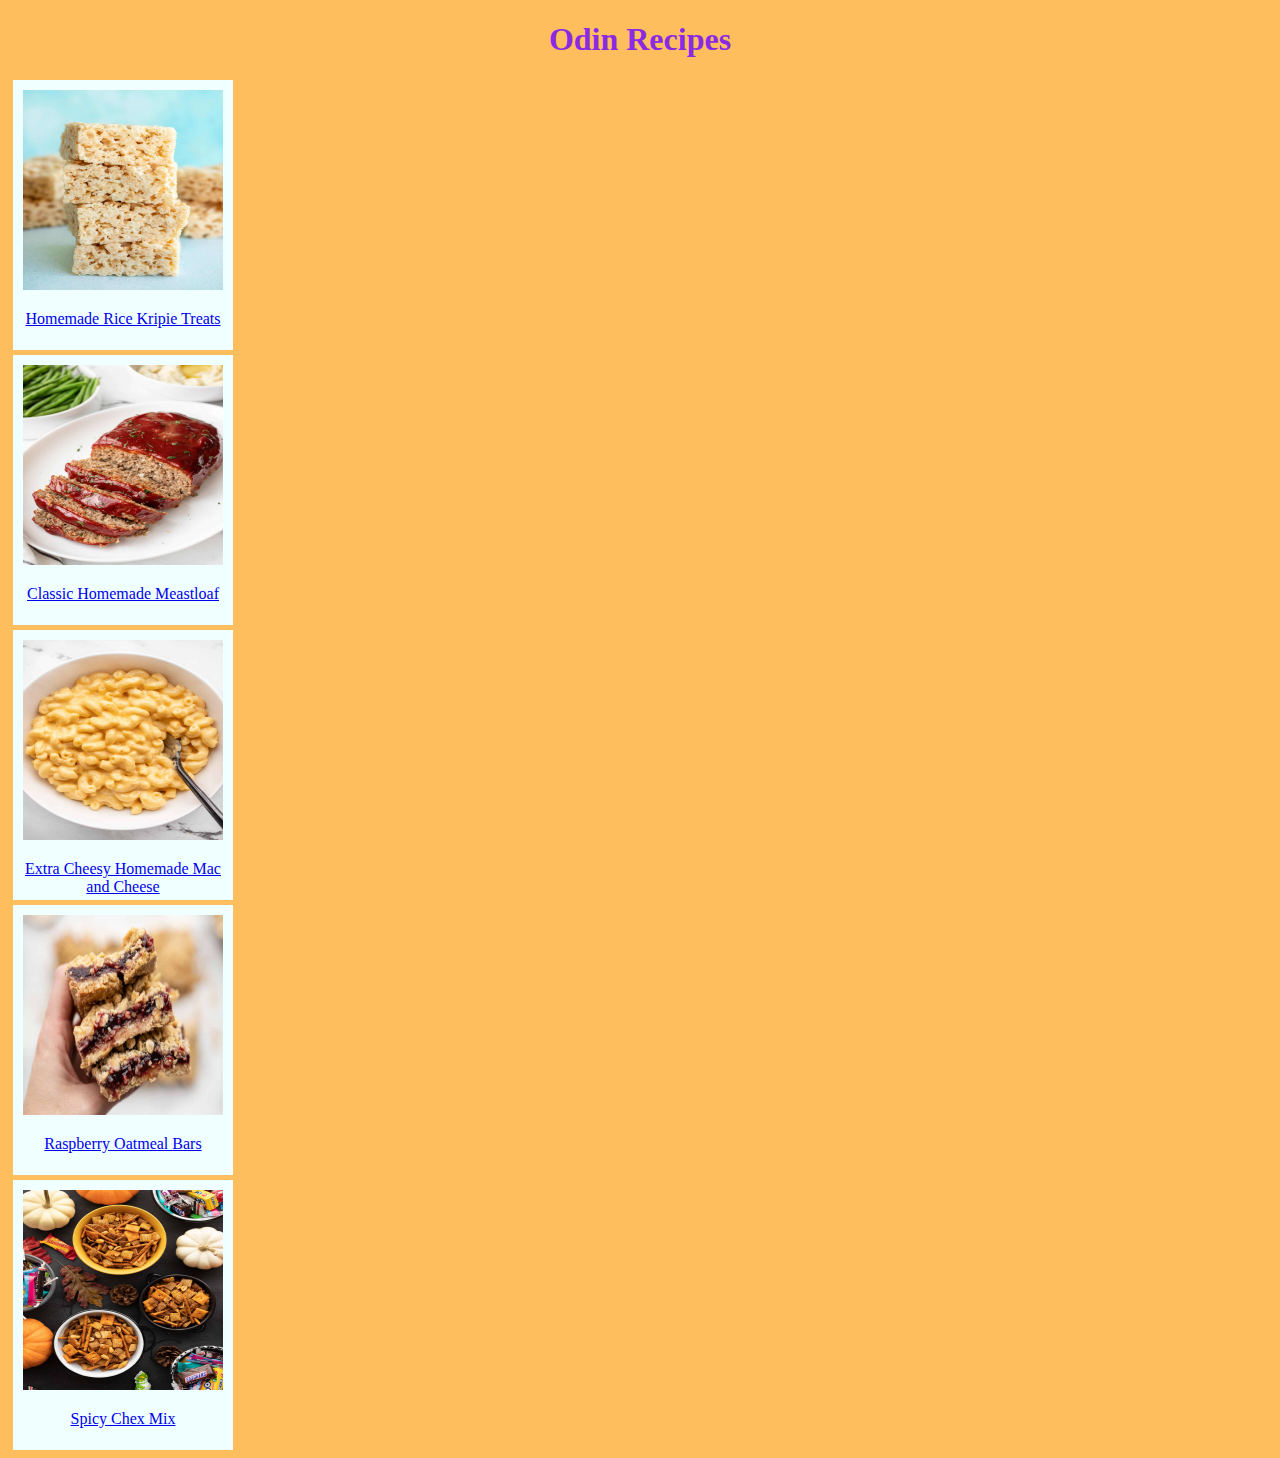
<file: index.html>
<!DOCTYPE html>
<html lang="en">
<head>
    <meta charset="UTF-8">
    <meta http-equiv="X-UA-Compatible" content="IE=edge">
    <meta name="viewport" content="width=device-width, initial-scale=1.0">
    <link rel="stylesheet" href="./css/style.css">
    <title>Odin Recipes</title>
</head>
<body>
    <h1>Odin Recipes</h1>

    <div class="content">
        
        <div class="recipe">
            <a href="./recipes/homemade-rice-kripie-treats.html"><img src="./images/Rice-Krispie-Treats.jpg" alt="Homemade Rice Kripie Treats"></a>
            <a href="./recipes/homemade-rice-kripie-treats.html"><p>Homemade Rice Kripie Treats</p></a>
        </div>
            
         <div class="recipe">
            <a href="./recipes/classic-homemade-meatloaf.html"><img src="./images/Classic-Meatloaf.jpg" alt="Classic Homemade Meastloaf"></a>
            <a href="./recipes/classic-homemade-meatloaf.html"><p>Classic Homemade Meastloaf</p></a>
        </div>
            
        <div class="recipe">
            <a href="./recipes/extra-cheesy-homemade-mac-and-cheese.html"><img src="./images/Homemade-Mac-and-Cheese.jpg" alt="xtra Cheesy Homemade Mac and Cheese"></a>
            <a href="./recipes/extra-cheesy-homemade-mac-and-cheese.html"><p>Extra Cheesy Homemade Mac and Cheese</p></a>
        </div>
                      
        <div class="recipe">
            <a href="./recipes/raspberry-oatmeal-bars.html"><img src="./images/Raspberry-Oatmeal-Bars.jpg" alt="Raspberry Oatmeal Bars"></a>
            <a href="./recipes/raspberry-oatmeal-bars.html"><p>Raspberry Oatmeal Bars</p></a>
        </div>
                       
        <div class="recipe">
            <a href="./recipes/spicy-chex-mix.html"><img src="./images/Spicy-Chex-Mix.jpg" alt="Spicy Chex Mix"></a>
            <a href="./recipes/spicy-chex-mix.html"><p>Spicy Chex Mix</p></a>
        </div>
    
    </div>
</body>
</html>
</file>
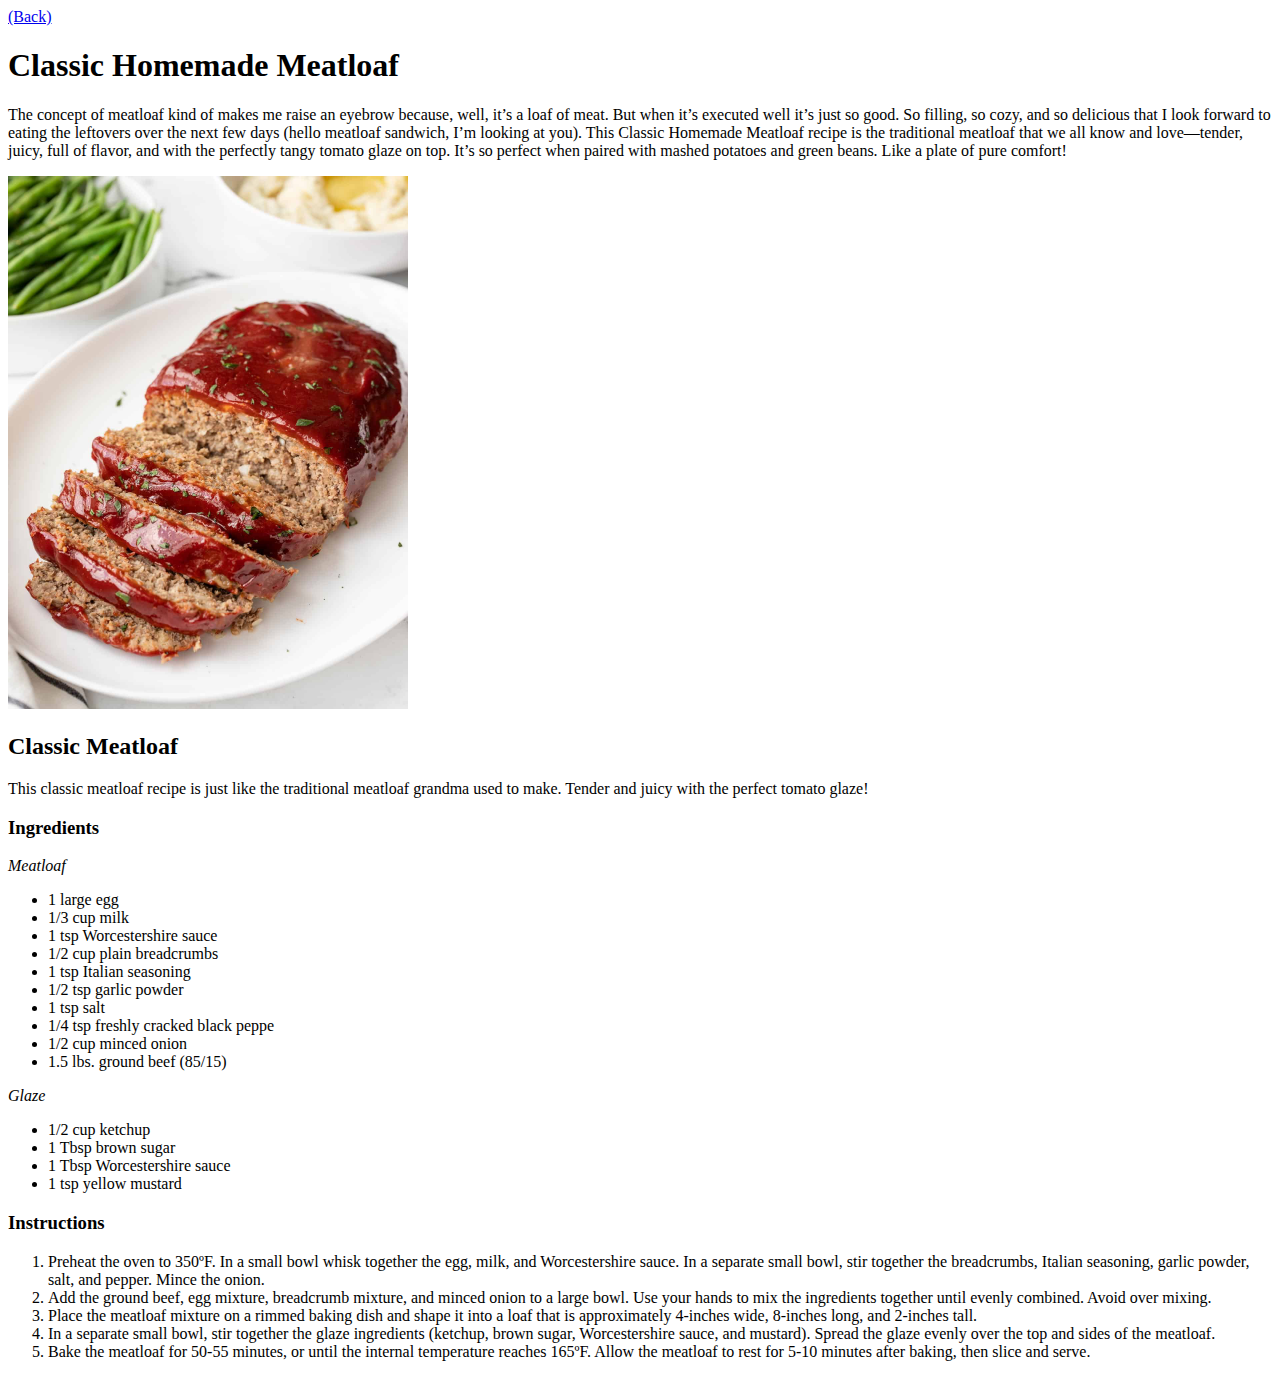
<file: recipes/classic-homemade-meatloaf.html>
<!DOCTYPE html>
<html lang="en">
<head>
    <meta charset="UTF-8">
    <meta http-equiv="X-UA-Compatible" content="IE=edge">
    <meta name="viewport" content="width=device-width, initial-scale=1.0">
    <title>Classic Homemade Meatloaf</title>
</head>
<body>
    <a href="../index.html">(Back)</a>
    <h1>Classic Homemade Meatloaf</h1>

    <p>The concept of meatloaf kind of makes me raise an eyebrow because, well, it’s a loaf of meat. 
        But when it’s executed well it’s just so good. So filling, so cozy, and so delicious that I look forward to eating the leftovers over the next few days (hello meatloaf sandwich, I’m looking at you). 
        This Classic Homemade Meatloaf recipe is the traditional meatloaf that we all know and love—tender, juicy, full of flavor, and with the perfectly tangy tomato glaze on top. 
        It’s so perfect when paired with mashed potatoes and green beans. Like a plate of pure comfort!</p>

    <img src="../images/Classic-Meatloaf.jpg" width="400" alt="">

    <h2>Classic Meatloaf</h2>
    <p>This classic meatloaf recipe is just like the traditional meatloaf grandma used to make. Tender and juicy with the perfect tomato glaze!</p>
        <h3>Ingredients</h3>
            <em>Meatloaf</em>
                <ul>
                     <li>1 large egg</li>
                     <li>1/3 cup milk</li>
                     <li>1 tsp Worcestershire sauce</li>
                     <li>1/2 cup plain breadcrumbs</li>
                     <li>1 tsp Italian seasoning</li>
                     <li>1/2 tsp garlic powder</li>
                     <li>1 tsp salt</li>
                     <li>1/4 tsp freshly cracked black peppe</li>
                     <li>1/2 cup minced onion</li>
                     <li>1.5 lbs. ground beef (85/15)</li>
                 </ul>
            <em>Glaze</em>
                 <ul>
                     <li>1/2 cup ketchup</li>
                     <li>1 Tbsp brown sugar</li>
                     <li>1 Tbsp Worcestershire sauce</li>
                     <li>1 tsp yellow mustard</li>
                </ul>
        <h3>Instructions</h3>
                <ol>
                    <li>Preheat the oven to 350ºF. In a small bowl whisk together the egg, milk, and Worcestershire sauce. In a separate small bowl, stir together the breadcrumbs, Italian seasoning, garlic powder, salt, and pepper. Mince the onion.</li>
                    <li>Add the ground beef, egg mixture, breadcrumb mixture, and minced onion to a large bowl. Use your hands to mix the ingredients together until evenly combined. Avoid over mixing.</li>
                    <li>Place the meatloaf mixture on a rimmed baking dish and shape it into a loaf that is approximately 4-inches wide, 8-inches long, and 2-inches tall.</li>
                    <li>In a separate small bowl, stir together the glaze ingredients (ketchup, brown sugar, Worcestershire sauce, and mustard). Spread the glaze evenly over the top and sides of the meatloaf.</li>
                    <li>Bake the meatloaf for 50-55 minutes, or until the internal temperature reaches 165ºF. Allow the meatloaf to rest for 5-10 minutes after baking, then slice and serve.</li>
                </ol>
</body>
</html>
</file>
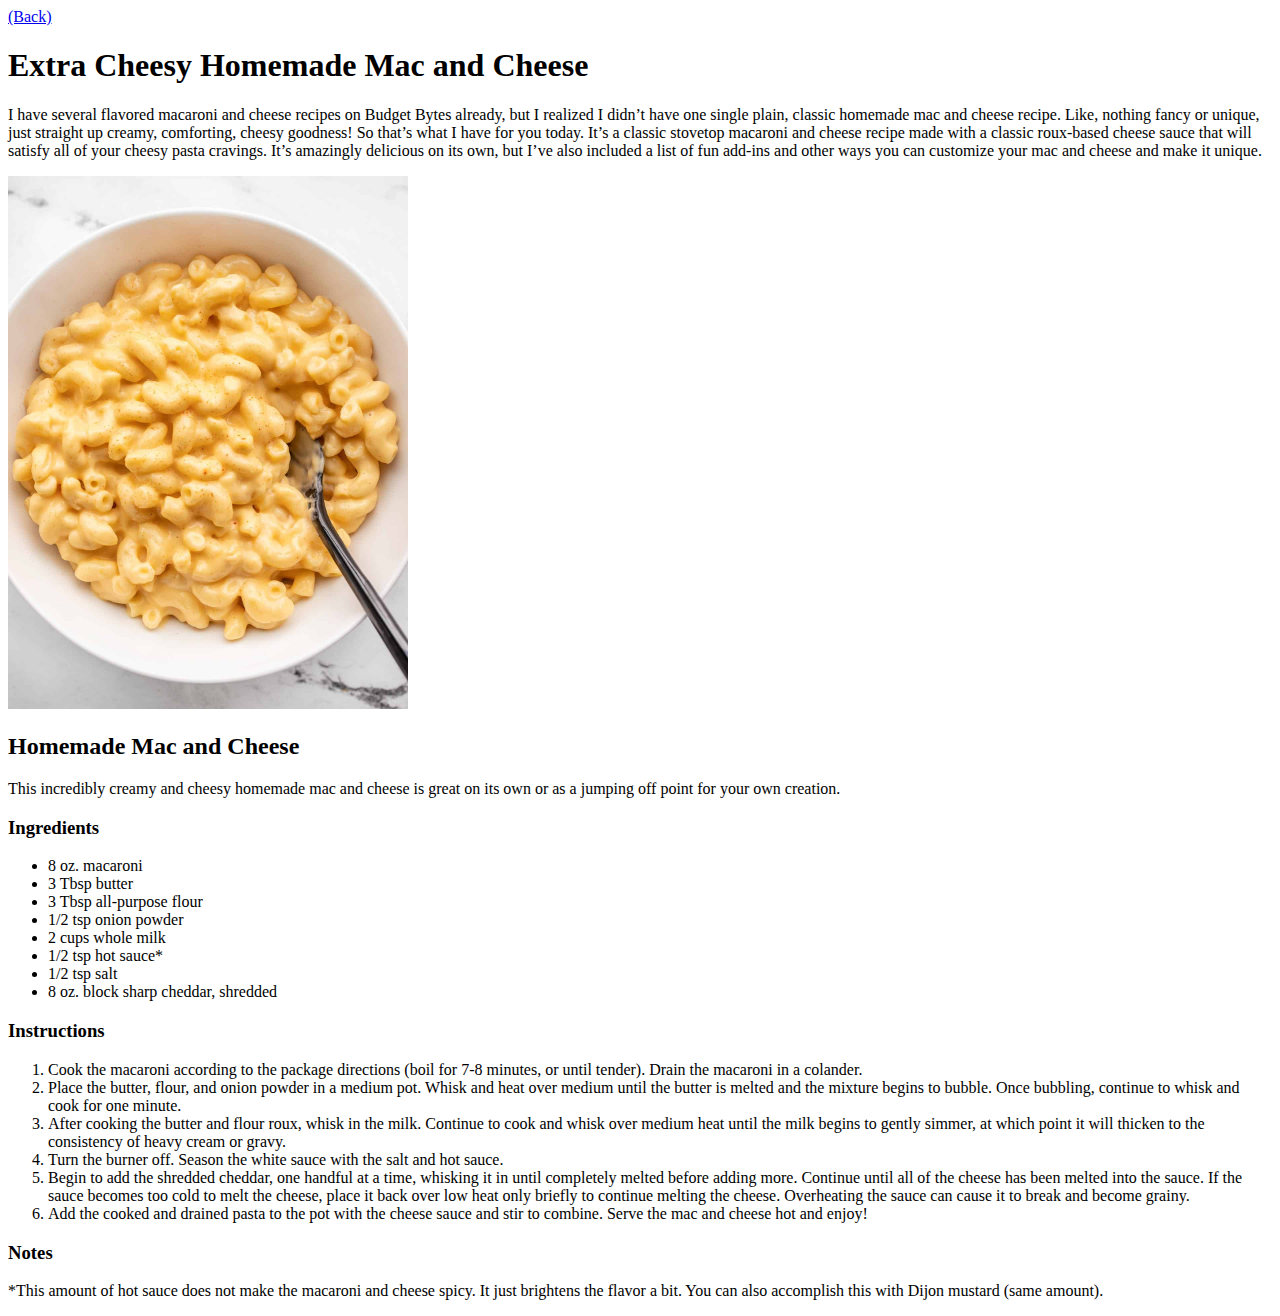
<file: recipes/extra-cheesy-homemade-mac-and-cheese.html>
<!DOCTYPE html>
<html lang="en">
<head>
    <meta charset="UTF-8">
    <meta http-equiv="X-UA-Compatible" content="IE=edge">
    <meta name="viewport" content="width=device-width, initial-scale=1.0">
    <title>Extra Cheesy Homemade Mac and Cheese</title>
</head>
<body>
    <a href="../index.html">(Back)</a>
    <h1>Extra Cheesy Homemade Mac and Cheese</h1>

    <p>I have several flavored macaroni and cheese recipes on Budget Bytes already, but I realized I didn’t have one single plain, classic homemade mac and cheese recipe. 
        Like, nothing fancy or unique, just straight up creamy, comforting, cheesy goodness! So that’s what I have for you today. 
        It’s a classic stovetop macaroni and cheese recipe made with a classic roux-based cheese sauce that will satisfy all of your cheesy pasta cravings. 
        It’s amazingly delicious on its own, but I’ve also included a list of fun add-ins and other ways you can customize your mac and cheese and make it unique.</p>

    <img src="../images/Homemade-Mac-and-Cheese.jpg" width="400" alt="Homemade Mac and Cheese">

    <h2>Homemade Mac and Cheese</h2>
    <p>This incredibly creamy and cheesy homemade mac and cheese is great on its own or as a jumping off point for your own creation.</p>

    <h3>Ingredients</h3>
        <ul>
            <li>8 oz. macaroni</li>
            <li>3 Tbsp butter</li>
            <li>3 Tbsp all-purpose flour</li>
            <li>1/2 tsp onion powder</li>
            <li>2 cups whole milk</li>
            <li>1/2 tsp hot sauce*</li>
            <li>1/2 tsp salt</li>
            <li>8 oz. block sharp cheddar, shredded</li>
        </ul>
    
        <h3>Instructions</h3>
            <ol>
                <li>Cook the macaroni according to the package directions (boil for 7-8 minutes, or until tender). Drain the macaroni in a colander.</li>
                <li>Place the butter, flour, and onion powder in a medium pot. Whisk and heat over medium until the butter is melted and the mixture begins to bubble. Once bubbling, continue to whisk and cook for one minute.</li>
                <li>After cooking the butter and flour roux, whisk in the milk. Continue to cook and whisk over medium heat until the milk begins to gently simmer, at which point it will thicken to the consistency of heavy cream or gravy.</li>
                <li>Turn the burner off. Season the white sauce with the salt and hot sauce.</li>
                <li>Begin to add the shredded cheddar, one handful at a time, whisking it in until completely melted before adding more. Continue until all of the cheese has been melted into the sauce. If the sauce becomes too cold to melt the cheese, place it back over low heat only briefly to continue melting the cheese. Overheating the sauce can cause it to break and become grainy.</li>
                <li>Add the cooked and drained pasta to the pot with the cheese sauce and stir to combine. Serve the mac and cheese hot and enjoy!</li>
            </ol>
        
        <h3>Notes</h3>
        <p>*This amount of hot sauce does not make the macaroni and cheese spicy. It just  brightens the flavor a bit. You can also accomplish this with Dijon mustard (same amount).</p>
</body>
</html>
</file>
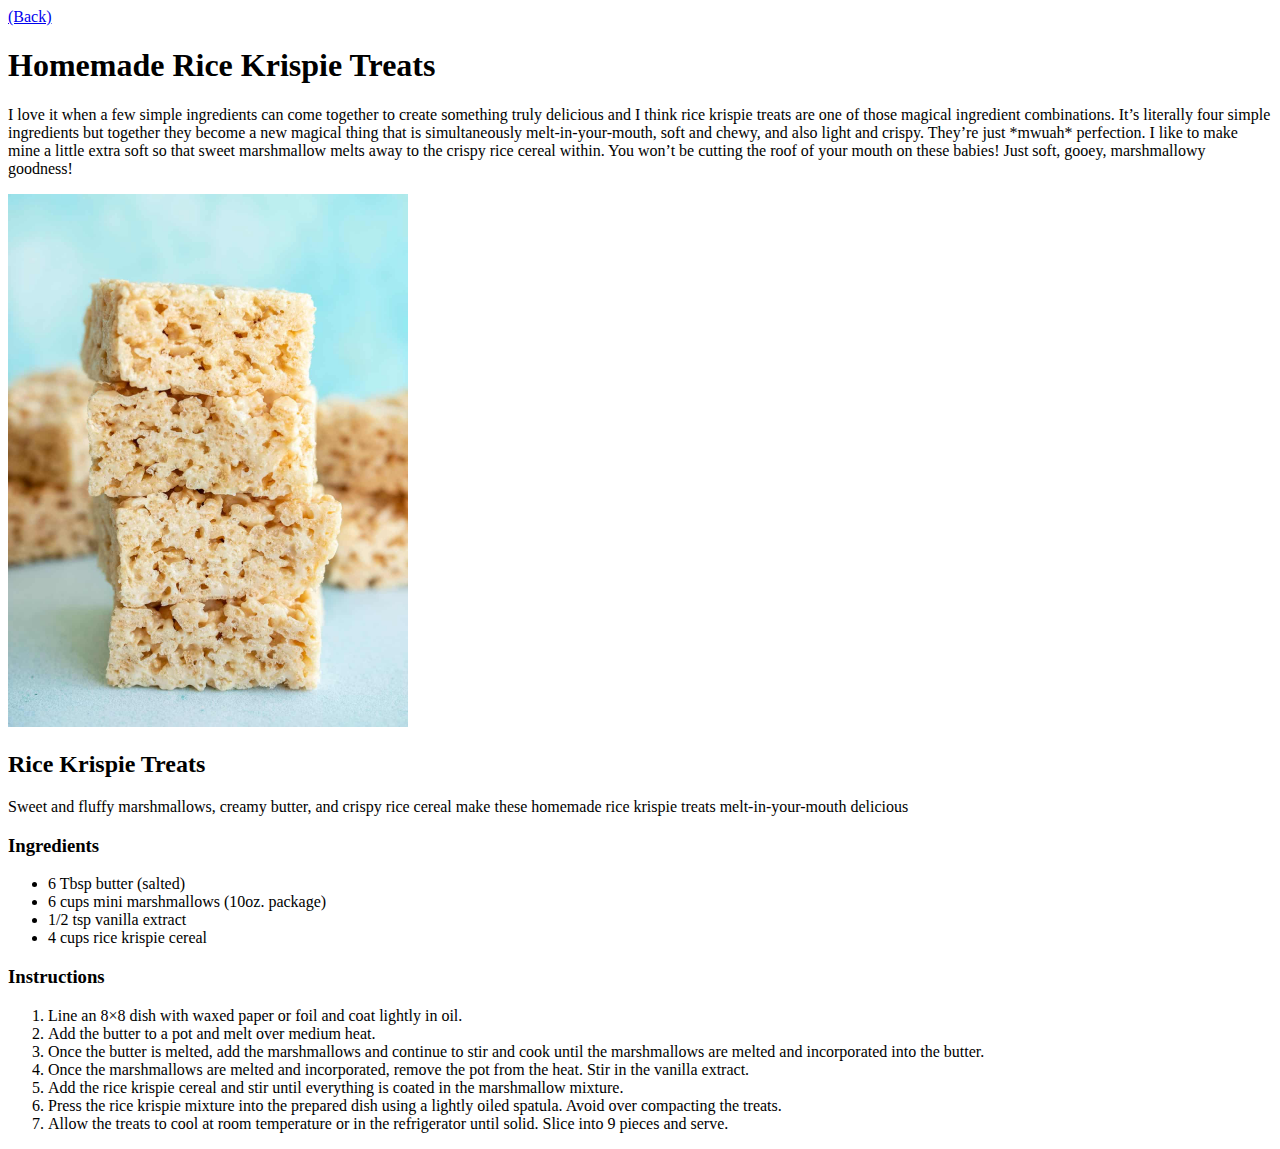
<file: recipes/homemade-rice-kripie-treats.html>
<!DOCTYPE html>
<html lang="en">
<head>
    <meta charset="UTF-8">
    <meta http-equiv="X-UA-Compatible" content="IE=edge">
    <meta name="viewport" content="width=device-width, initial-scale=1.0">
    <title>Homemade Rice Krispie Treats</title>
</head>
<body>
    <a href="../index.html">(Back)</a>
    <h1>Homemade Rice Krispie Treats</h1>

    <p>I love it when a few simple ingredients can come together to create something truly delicious and I think rice krispie treats are one of those magical ingredient combinations. 
        It’s literally four simple ingredients but together they become a new magical thing that is simultaneously melt-in-your-mouth, soft and chewy, and also light and crispy. 
        They’re just *mwuah* perfection. I like to make mine a little extra soft so that sweet marshmallow melts away to the crispy rice cereal within. 
        You won’t be cutting the roof of your mouth on these babies! Just soft, gooey, marshmallowy goodness!</p>

    <img src="../images/Rice-Krispie-Treats.jpg" width="400" alt="Rice Krispie Treat">

    <h2>Rice Krispie Treats</h2>

    <p>Sweet and fluffy marshmallows, creamy butter, and crispy rice cereal make these homemade rice krispie treats melt-in-your-mouth delicious</p>

    <h3>Ingredients</h3>
        <ul>
            <li>6 Tbsp butter (salted)</li>
            <li>6 cups mini marshmallows (10oz. package)</li>
            <li>1/2 tsp vanilla extract</li>
            <li>4 cups rice krispie cereal</li>
        </ul>

    <h3>Instructions</h3>
        <ol>
            <li>Line an 8×8 dish with waxed paper or foil and coat lightly in oil.</li>
            <li>Add the butter to a pot and melt over medium heat.</li>
            <li>Once the butter is melted, add the marshmallows and continue to stir and cook until the marshmallows are melted and incorporated into the butter.</li>
            <li>Once the marshmallows are melted and incorporated, remove the pot from the heat. Stir in the vanilla extract.</li>
            <li>Add the rice krispie cereal and stir until everything is coated in the marshmallow mixture.</li>
            <li>Press the rice krispie mixture into the prepared dish using a lightly oiled spatula. Avoid over compacting the treats.</li>
            <li>Allow the treats to cool at room temperature or in the refrigerator until solid. Slice into 9 pieces and serve.</li>
        </ol>
</body>
</html>
</file>
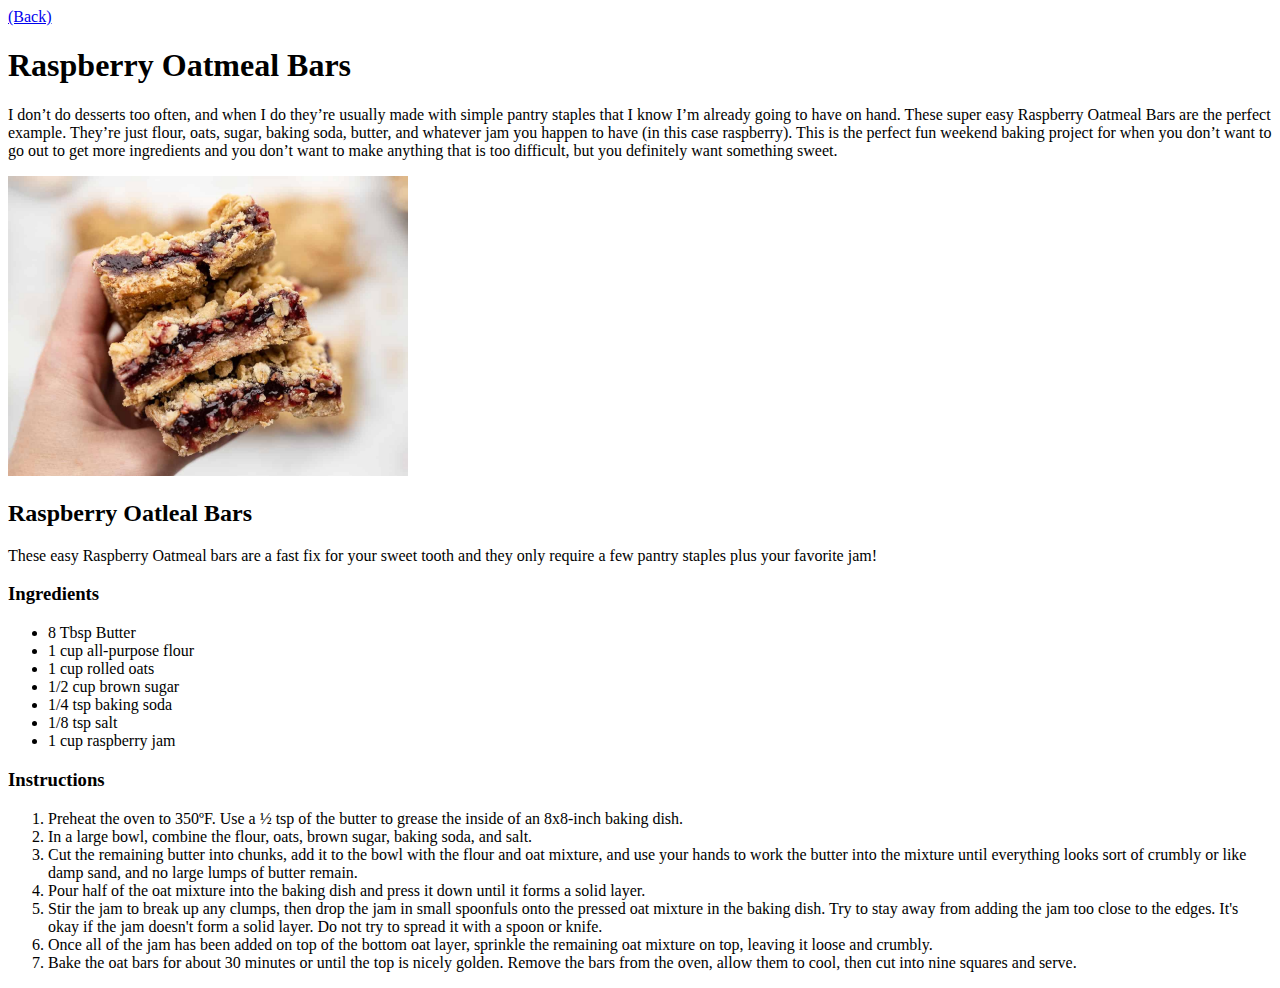
<file: recipes/raspberry-oatmeal-bars.html>
<!DOCTYPE html>
<html lang="en">
<head>
    <meta charset="UTF-8">
    <meta http-equiv="X-UA-Compatible" content="IE=edge">
    <meta name="viewport" content="width=device-width, initial-scale=1.0">
    <title>Raspberry Oatmeal Bars</title>
</head>
<body>
    <a href="../index.html">(Back)</a>
    <h1>Raspberry Oatmeal Bars</h1>
    <p>I don’t do desserts too often, and when I do they’re usually made with simple pantry staples that I know I’m already going to have on hand. 
        These super easy Raspberry Oatmeal Bars are the perfect example. They’re just flour, oats, sugar, baking soda, butter, and whatever jam you happen to have (in this case raspberry). 
        This is the perfect fun weekend baking project for when you don’t want to go out to get more ingredients and you don’t want to make anything that is too difficult, but you definitely want something sweet. </p>
    <img src="../images/Raspberry-Oatmeal-Bars.jpg" width="400" alt="">
    <h2>Raspberry Oatleal Bars</h2>
    <p>These easy Raspberry Oatmeal bars are a fast fix for your sweet tooth and they only require a few pantry staples plus your favorite jam!</p>
        <h3>Ingredients</h3>
            <ul>
                <li>8 Tbsp Butter</li>
                <li>1 cup all-purpose flour</li>
                <li>1 cup rolled oats</li>
                <li>1/2 cup brown sugar</li>
                <li>1/4 tsp baking soda</li>
                <li>1/8 tsp salt</li>
                <li>1 cup raspberry jam</li>
            </ul>
        <h3>Instructions</h3>
            <ol>
                <li>Preheat the oven to 350ºF. Use a ½ tsp of the butter to grease the inside of an 8x8-inch baking dish.</li>
                <li>In a large bowl, combine the flour, oats, brown sugar, baking soda, and salt.</li>
                <li>Cut the remaining butter into chunks, add it to the bowl with the flour and oat mixture, and use your hands to work the butter into the mixture until everything looks sort of crumbly or like damp sand, and no large lumps of butter remain.</li>
                <li>Pour half of the oat mixture into the baking dish and press it down until it forms a solid layer.</li>
                <li>Stir the jam to break up any clumps, then drop the jam in small spoonfuls onto the pressed oat mixture in the baking dish. Try to stay away from adding the jam too close to the edges. It's okay if the jam doesn't form a solid layer. Do not try to spread it with a spoon or knife.</li>
                <li>Once all of the jam has been added on top of the bottom oat layer, sprinkle the remaining oat mixture on top, leaving it loose and crumbly.</li>
                <li>Bake the oat bars for about 30 minutes or until the top is nicely golden. Remove the bars from the oven, allow them to cool, then cut into nine squares and serve.</li>
            </ol>
</body>
</html>
</file>
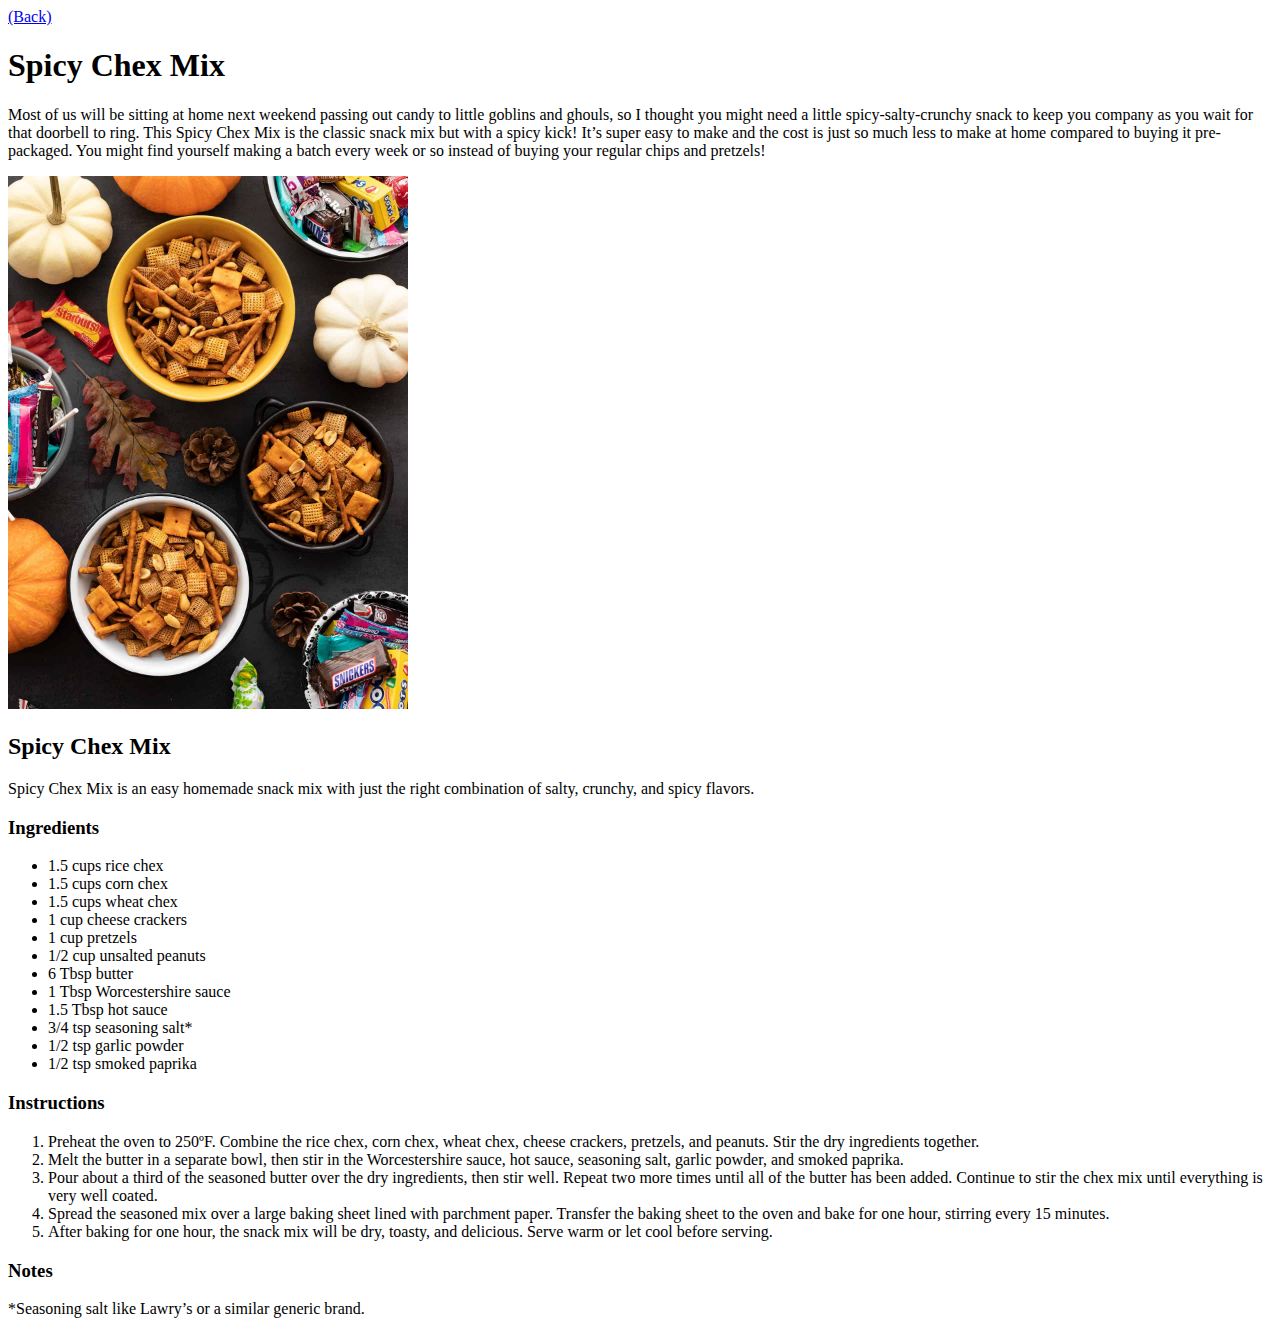
<file: recipes/spicy-chex-mix.html>
<!DOCTYPE html>
<html lang="en">
<head>
    <meta charset="UTF-8">
    <meta http-equiv="X-UA-Compatible" content="IE=edge">
    <meta name="viewport" content="width=device-width, initial-scale=1.0">
    <title>Spicy Chex Mix</title>
</head>
<body>
    <a href="../index.html">(Back)</a>
    <h1>Spicy Chex Mix</h1>
    <p>Most of us will be sitting at home next weekend passing out candy to little goblins and ghouls, so I thought you might need a little spicy-salty-crunchy snack to keep you company as you wait for that doorbell to ring. 
        This Spicy Chex Mix is the classic snack mix but with a spicy kick! It’s super easy to make and the cost is just so much less to make at home compared to buying it pre-packaged. 
        You might find yourself making a batch every week or so instead of buying your regular chips and pretzels!</p>
    <img src="../images/Spicy-Chex-Mix.jpg" width="400" alt="">
    <h2>Spicy Chex Mix</h2>
    <p>Spicy Chex Mix is an easy homemade snack mix with just the right combination of salty, crunchy, and spicy flavors.</p>
        <h3>Ingredients</h3>
            <ul>
                <li>1.5 cups rice chex</li>
                <li>1.5 cups corn chex</li>
                <li>1.5 cups wheat chex</li>
                <li>1 cup cheese crackers</li>
                <li>1 cup pretzels</li>
                <li>1/2 cup unsalted peanuts</li>
                <li>6 Tbsp butter</li>
                <li>1 Tbsp Worcestershire sauce</li>
                <li>1.5 Tbsp hot sauce</li>
                <li>3/4 tsp seasoning salt*</li>
                <li>1/2 tsp garlic powder</li>
                <li>1/2 tsp smoked paprika </li>
            </ul>
        <h3>Instructions</h3>
            <ol>
                <li>Preheat the oven to 250ºF. Combine the rice chex, corn chex, wheat chex, cheese crackers, pretzels, and peanuts. Stir the dry ingredients together.</li>
                <li>Melt the butter in a separate bowl, then stir in the Worcestershire sauce, hot sauce, seasoning salt, garlic powder, and smoked paprika.</li>
                <li>Pour about a third of the seasoned butter over the dry ingredients, then stir well. Repeat two more times until all of the butter has been added. Continue to stir the chex mix until everything is very well coated.</li>
                <li>Spread the seasoned mix over a large baking sheet lined with parchment paper. Transfer the baking sheet to the oven and bake for one hour, stirring every 15 minutes.</li>
                <li>After baking for one hour, the snack mix will be dry, toasty, and delicious. Serve warm or let cool before serving.</li>
            </ol>
        <h3>Notes</h3>
            <p>*Seasoning salt like Lawry’s or a similar generic brand. </p>
</body>
</html>
</file>
<file: css/style.css>
body {
     background-color: rgb(255, 190, 93);
 }
 
 h1 {
     text-align: center;
     color: blueviolet;
 }

 .recipe {
     height: 250px;
     width: 200px;
     padding: 10px;
     margin: 5px;
     text-align: center;
     background-color: azure;
 }

 div img {
     width: 200px;
     height: 200px;
 }

 .content ul{
     display: flex;
     list-style: none;
 }
</file>
